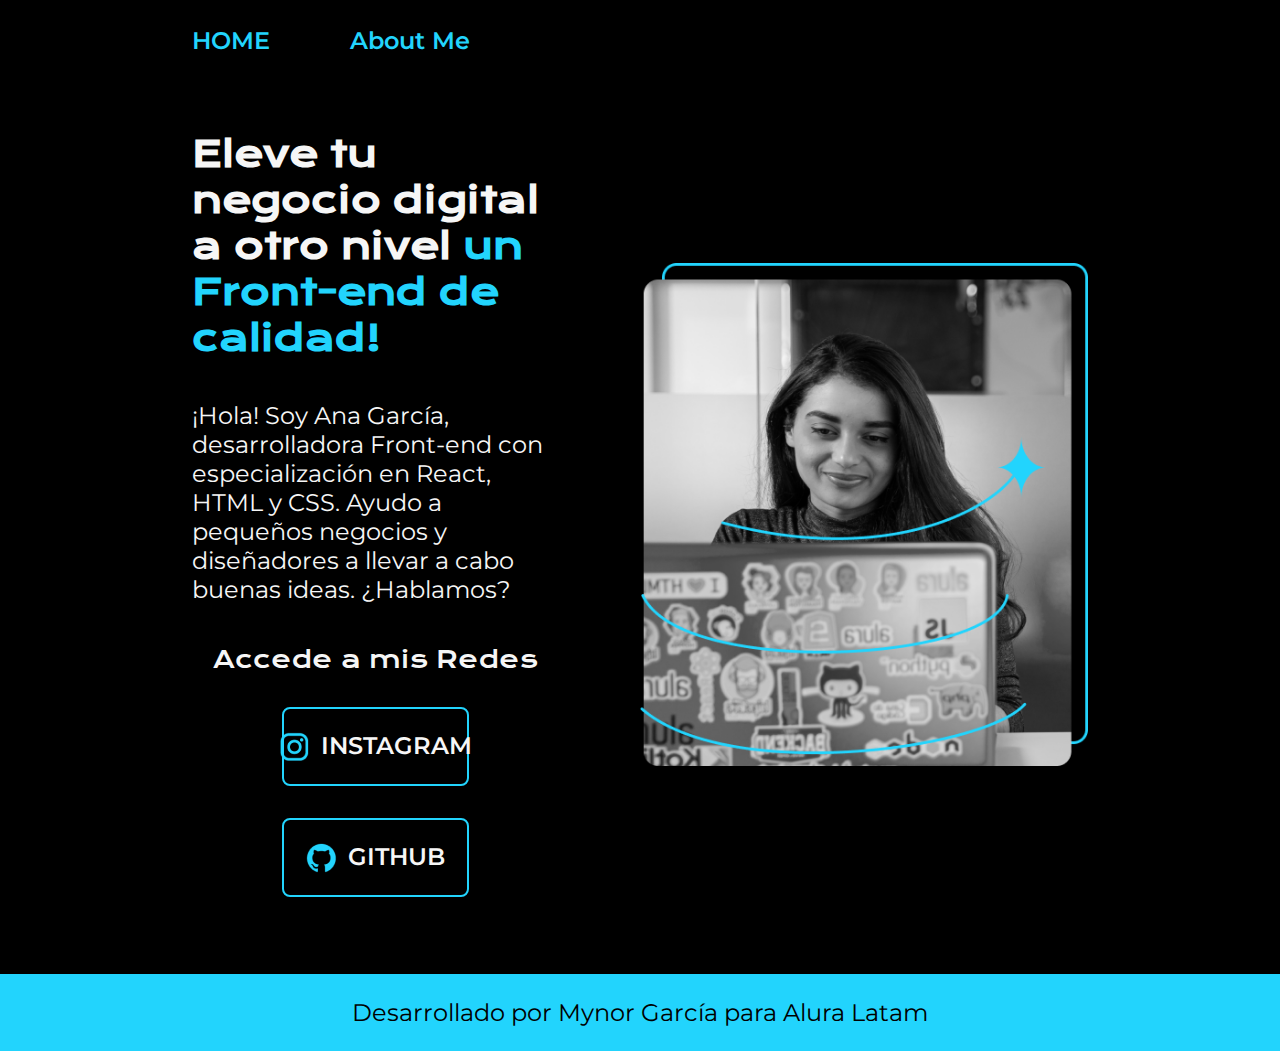
<file: index.html>
<!DOCTYPE html>
<html lang="es-gua">
<head>
    <meta charset="UTF-8">
    <meta name="viewport" content="width=
    , initial-scale=1.0">
    <title>Document</title>
    <link rel="stylesheet" href="./Styles/style.css">
</head>
<body>
    <header class="header">
        <nav class="header__menu">
            <a class="header__menu__link" href="index.html">HOME</a>
            <a class="header__menu__link" href="about.html">About Me</a>
        </nav>
    </header>
    <main class="presentacion">
            <section class="presentacion__contenido">
                <h1 class="presentacion__contenido__titulo">Eleve tu negocio digital a otro nivel <strong class="titulo-destaque"> un Front-end de calidad!</strong></h1>
                    <p class="presentacion__contenido__texto">¡Hola! Soy Ana García, desarrolladora Front-end con especialización en React, HTML y CSS. Ayudo a pequeños negocios y diseñadores a llevar a cabo buenas ideas. ¿Hablamos?
                    
                    </p>
                    <div class="presentacion_enlaces">
                        <h2 class="presentacion_enlaces__subtitulo">Accede a mis Redes</h2>
                        <a class="presentacion_enlaces_link" href="//www.instagram.com/"> <img src="./Assets/assets/instagram.png"> INSTAGRAM</a>
                        <a class="presentacion_enlaces_link" href="https://github.com/"> <img src="./Assets/assets/github.png"> GITHUB</a>
                    </div>
                </section>
                <img class="presentacion__imagen" src="Imagem.png" alt="Imagen de Ana García trabajando">
    </main>
    <footer class="footer">
        <p>Desarrollado por Mynor García para Alura Latam</p>
    </footer>
</body>
</html>
</file>
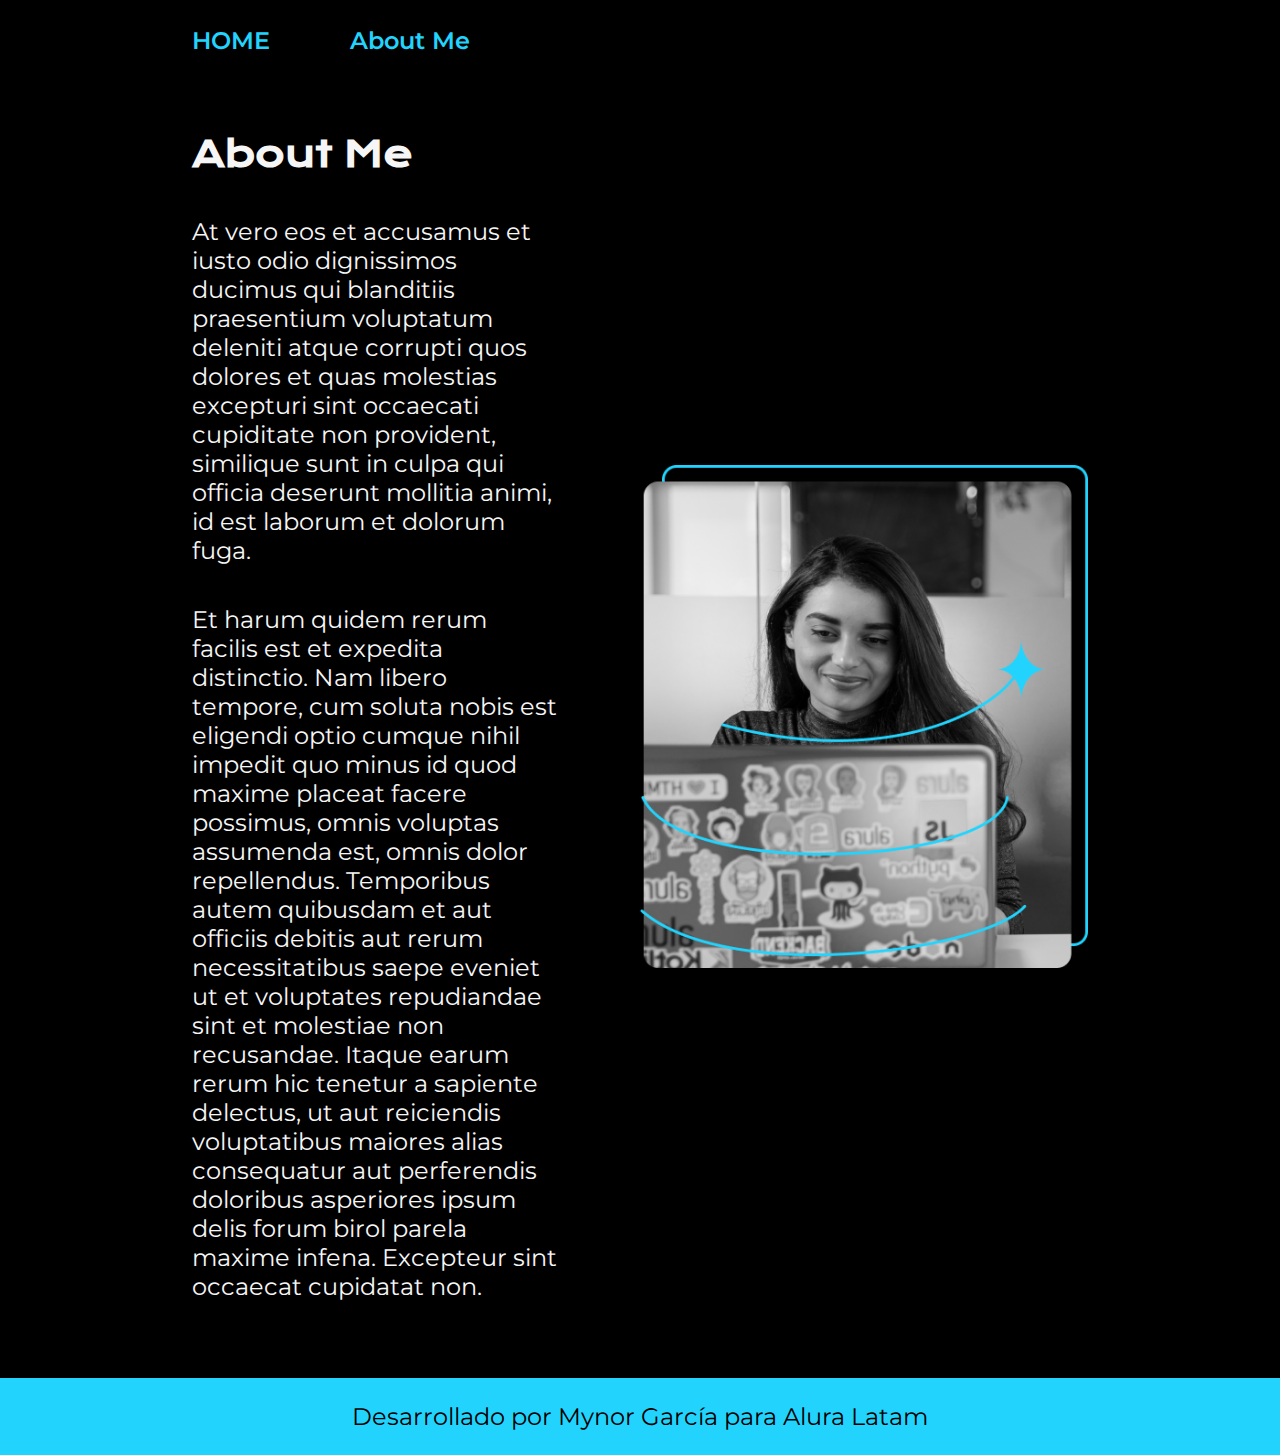
<file: about.html>
<!DOCTYPE html>
<html lang="es-gua">
<head>
    <meta charset="UTF-8">
    <meta name="viewport" content="width=device-width, initial-scale=1.0">
    <title>About Me</title>
    <link rel="stylesheet" href="./Styles/style.css">
</head>
<body>
    <header class="header">
        <nav class="header__menu">
            <a class="header__menu__link" href="index.html">HOME</a>
            <a class="header__menu__link" href="about.html">About Me</a>
        </nav>
    </header>
    <main class="presentacion">
            <section class="presentacion__contenido">
                <h1 class="presentacion__contenido__titulo">About Me</h1>
                <p class="presentacion__contenido__texto">At vero eos et accusamus et iusto odio dignissimos ducimus qui blanditiis praesentium voluptatum deleniti atque corrupti quos dolores et quas molestias excepturi sint occaecati cupiditate non provident, similique sunt in culpa qui officia deserunt mollitia animi, id est laborum et dolorum fuga.</p>
                <p class="presentacion__contenido__texto">Et harum quidem rerum facilis est et expedita distinctio. Nam libero tempore, cum soluta nobis est eligendi optio cumque nihil impedit quo minus id quod maxime placeat facere possimus, omnis voluptas assumenda est, omnis dolor repellendus. Temporibus autem quibusdam et aut officiis debitis aut rerum necessitatibus saepe eveniet ut et voluptates repudiandae sint et molestiae non recusandae. Itaque earum rerum hic tenetur a sapiente delectus, ut aut reiciendis voluptatibus maiores alias consequatur aut perferendis doloribus asperiores ipsum delis forum birol parela maxime infena. Excepteur sint occaecat cupidatat non.
                </p>
            </section>
        <img class="presentacion__imagen" src="Imagem.png" alt="Imagen de Ana García trabajando">
    </main>
    <footer class="footer">
        <p>Desarrollado por Mynor García para Alura Latam</p>
    </footer>
</body>
</html>
</file>
<file: Styles/style.css>
@import url('https://fonts.googleapis.com/css2?family=Krona+One&family=Montserrat:ital,wght@0,100..900;1,100..900&display=swap');


:root{
    --color-primario: #000000;
    --color-secundario: #F6F6F6;
    --color-terciario: #22D4FD;
    --color-hover: #272727;

    --fuente-montserrat: "Montserrat", sans-serif;
    --fuente-krona: "Krona One", sans-serif;
}

*{
    padding: 0;
    margin: 0;
}

body {
    background-color: var(--color-primario);
    color: var(--color-secundario);
    box-sizing: border-box;
}

.header{
    padding: 2% 0% 0% 15%;
}

.header__menu{
    display: flex;
    gap: 80px;
}

.header__menu__link{
    font-family: var(--fuente-montserrat);
    font-size: 1.5rem;
    font-weight: 600;
    color: var(--color-terciario);
    text-decoration: none;
}

.presentacion{
    display: flex;
    align-items: center;
    padding: 6% 15%;
    justify-content: space-between;
    gap: 82px;

}

.presentacion__contenido{
    width: 50%;
    display: flex;
    flex-direction: column;
    gap: 40px;
}

.presentacion__contenido__titulo{
    font-size: 2.25rem;
    font-family: var(--fuente-krona);
}

.titulo-destaque{
    color: var(--color-terciario);
}

.presentacion__contenido__texto{
    font-size: 1.5rem;
    font-family: var(--fuente-montserrat);
}

.presentacion_enlaces{
    display: flex;
    justify-content: space-between;
    flex-direction: column;
    align-items: center;
    gap: 32px;


}

.presentacion_enlaces_link{
    width: 50%;
    text-align: center;
    padding: 21.5px 0;
    border-radius: 8px;
    font-family: var(--fuente-montserrat);
    font-size: 1.5rem;
    font-weight: 600;
    text-decoration: none;
    color: var(--color-secundario);
    border: 2px solid var(--color-terciario);
    display: flex;
    justify-content: center;
    gap: 10px;
}

.presentacion_enlaces__subtitulo{
    font-family: var(--fuente-krona);
    font-size: 1.5rem;
    font-weight: 400;

}

.presentacion_enlaces_link:hover{
    background-color: var(--color-hover);
}

.presentacion__imagen{
    width: 50%;
}

.footer{
    background-color: var(--color-terciario);
    padding: 1.5rem;
    color: var(--color-primario);
    text-align: center;
    font-family: var(--fuente-montserrat);
    font-size: 1.5rem;
    font-weight: 400;
}

@media(max-width: 1200px){
    .header{
        padding: 10%;
    }
    .header__menu{
        justify-content: center;
    }
    .presentacion{
        flex-direction: column-reverse;
        padding: 5%;
    }
    .presentacion__contenido{
        width: auto;
    }
}
</file>
